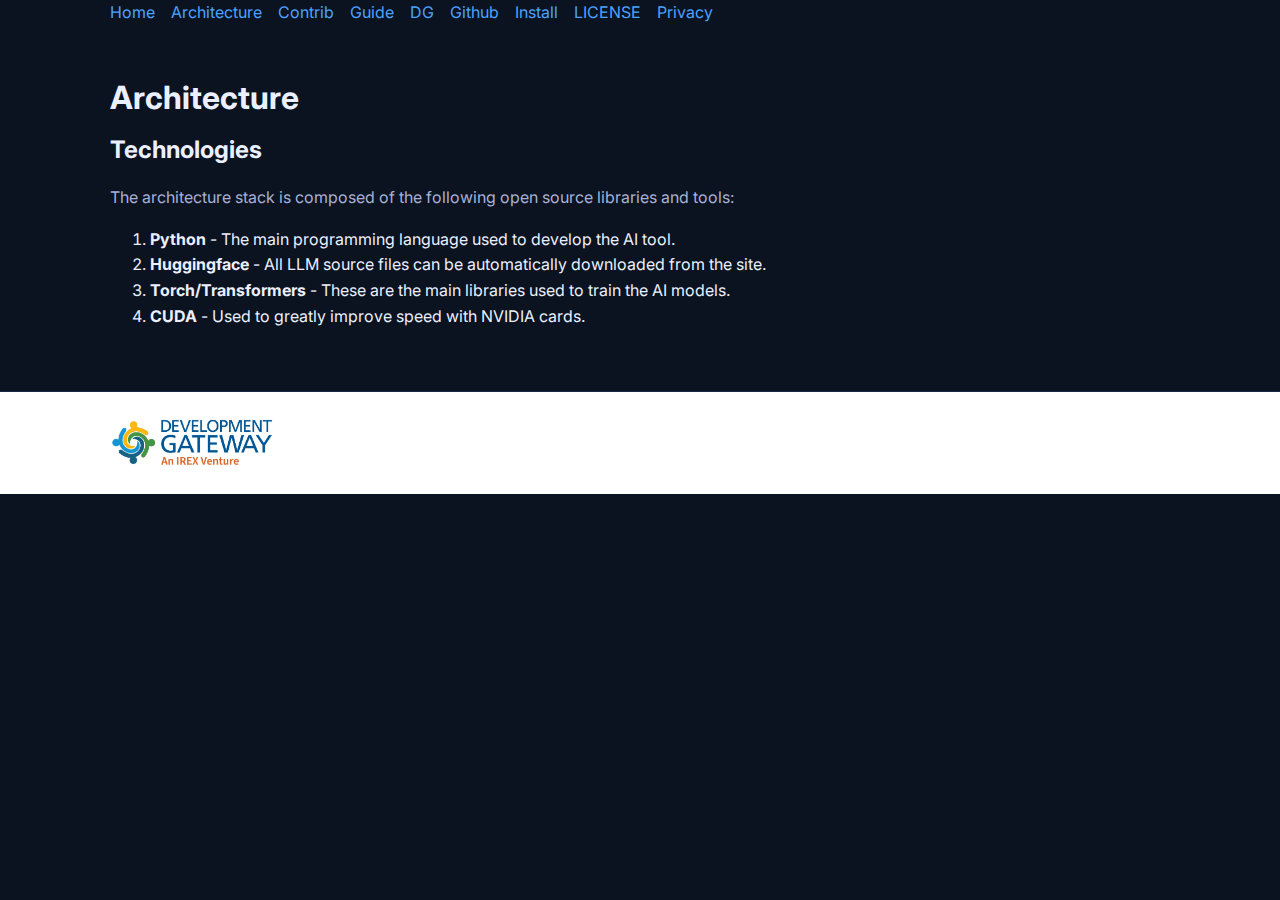
<file: architecture.html>
<!doctype html>
<head>
    <meta charset="utf-8"/>
    <meta name="viewport" content="width=device-width, initial-scale=1"/>
    <title>Architecture • Automatic Contract Summarizer</title>
    <link href="assets/site.css" rel="stylesheet"/>
    <link rel="preconnect" href="https://fonts.googleapis.com">
    <link rel="preconnect" href="https://fonts.gstatic.com" crossorigin>
    <link href="https://fonts.googleapis.com/css2?family=Inter:wght@400;600;800&display=swap" rel="stylesheet">
</head>
<body>
<header>
    <div class="container">
        <nav>
            <a class="item" href="index.html">Home</a>
            <a class="item" href="architecture.html">Architecture</a>
            <a class="item" href="contrib.html">Contrib</a>
            <a class="item" href="guide.html">Guide</a>
            <a class="item" href="https://developmentgateway.org/">DG</a>
            <a class="item" href="https://github.com/devgateway/automatic-contract-summarizer/">Github</a>
            <a class="item" href="install.html">Install</a>
            <a class="item" href="license.html">LICENSE</a>
            <a class="item" href="privacy.html">Privacy</a>
        </nav>
    </div>
</header>

<main>
    <section>
        <div class="container">
            <h1>Architecture</h1>
            <h2>Technologies</h2>
            <p class="lead">The architecture stack is composed of the following open source libraries and tools:</p>
            <ol>
                <li><strong>Python</strong> - The main programming language used to develop the AI tool.</li>
                <li><strong>Huggingface</strong> - All LLM source files can be automatically downloaded from the site.
                </li>
                <li><strong>Torch/Transformers</strong> - These are the main libraries used to train the AI models.</li>
                <li><strong>CUDA</strong> - Used to greatly improve speed with NVIDIA cards.</li>
            </ol>
        </div>
    </section>
</main>


<footer>
    <div class="container small">
        <img src="assets/dg_logo.jpg" alt="Development Gateway" class="footer-logo">
    </div>
</footer>
<script src="assets/main.js"></script>
</body>
</html>
</file>
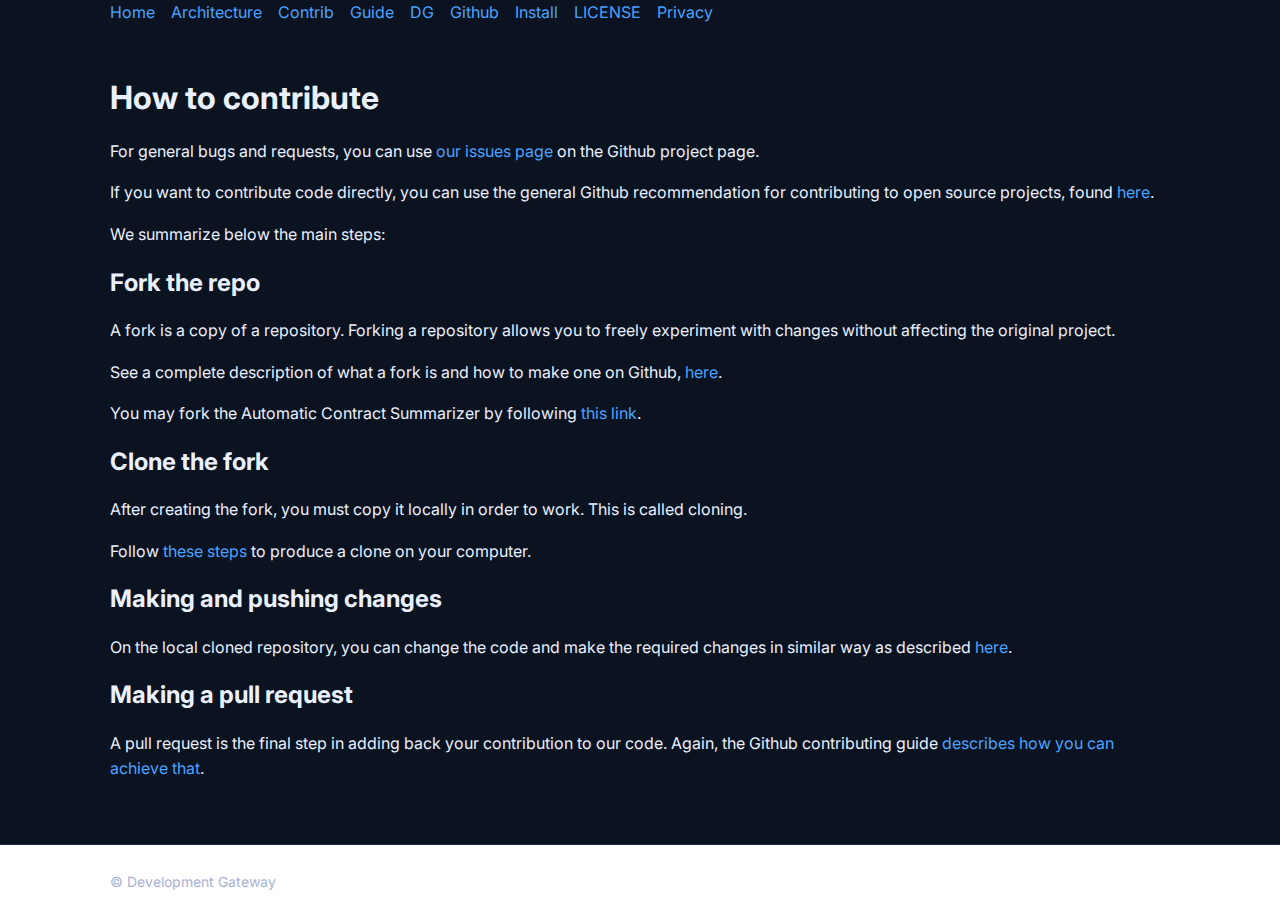
<file: contrib.html>
<!doctype html>
<html lang="en">
<head>
    <meta charset="utf-8"/>
    <meta name="viewport" content="width=device-width, initial-scale=1"/>
    <title>Contrib • Automatic Contract Summarizer</title>
    <link href="assets/site.css" rel="stylesheet"/>
    <link rel="preconnect" href="https://fonts.googleapis.com">
    <link rel="preconnect" href="https://fonts.gstatic.com" crossorigin>
    <link href="https://fonts.googleapis.com/css2?family=Inter:wght@400;600;800&display=swap" rel="stylesheet">
</head>
<body>
<header>
    <div class="container">
        <nav>
            <a class="item" href="index.html">Home</a>
            <a class="item" href="architecture.html">Architecture</a>
            <a class="item" href="contrib.html">Contrib</a>
            <a class="item" href="guide.html">Guide</a>
            <a class="item" href="dg.html">DG</a>
            <a class="item" href="github.html">Github</a>
            <a class="item" href="install.html">Install</a>
            <a class="item" href="license.html">LICENSE</a>
            <a class="item" href="privacy.html">Privacy</a>
        </nav>
    </div>
</header>
<main>
    <section>
        <div class="container">
            <div class="post-content">
                <h1 id="how-to-contribute">How to contribute</h1>

                <p>For general bugs and requests, you can use <a
                        href="https://github.com/devgateway/automatic-contract-summarizer/issues">our
                    issues page</a> on the Github project page.</p>

                <p>If you want to contribute code directly, you can use the general Github recommendation for
                    contributing to open source projects, found <a
                            href="https://docs.github.com/en/get-started/quickstart/contributing-to-projects">here</a>.
                </p>

                <p>We summarize below the main steps:</p>

                <h2 id="fork-the-repo">Fork the repo</h2>

                <p>A fork is a copy of a repository. Forking a repository allows you to freely experiment with changes
                    without affecting the original project.</p>

                <p>See a complete description of what a fork is and how to make one on Github, <a
                        href="https://docs.github.com/en/get-started/quickstart/fork-a-repo">here</a>.</p>

                <p>You may fork the Automatic Contract Summarizer by following <a
                        href="https://github.com/devgateway/automatic-contract-summarizer/fork">this
                    link</a>.</p>

                <h2 id="clone-the-fork">Clone the fork</h2>

                <p>After creating the fork, you must copy it locally in order to work. This is called cloning.</p>

                <p>Follow <a
                        href="https://docs.github.com/en/get-started/quickstart/contributing-to-projects#cloning-a-fork">these
                    steps</a> to produce a clone on your computer.</p>

                <h2 id="making-and-pushing-changes">Making and pushing changes</h2>

                <p>On the local cloned repository, you can change the code and make the required changes in similar way
                    as described <a
                            href="https://docs.github.com/en/get-started/quickstart/contributing-to-projects#making-and-pushing-changes">here</a>.
                </p>

                <h2 id="making-a-pull-request">Making a pull request</h2>

                <p>A pull request is the final step in adding back your contribution to our code. Again, the Github
                    contributing guide
                    <a href="https://docs.github.com/en/get-started/quickstart/contributing-to-projects#making-a-pull-request">describes
                        how you can achieve that</a>.</p>


            </div>
        </div>
    </section>
</main>
<footer>
    <div class="container small">© Development Gateway</div>
</footer>
<script src="assets/main.js"></script>
</body>
</html>
</file>
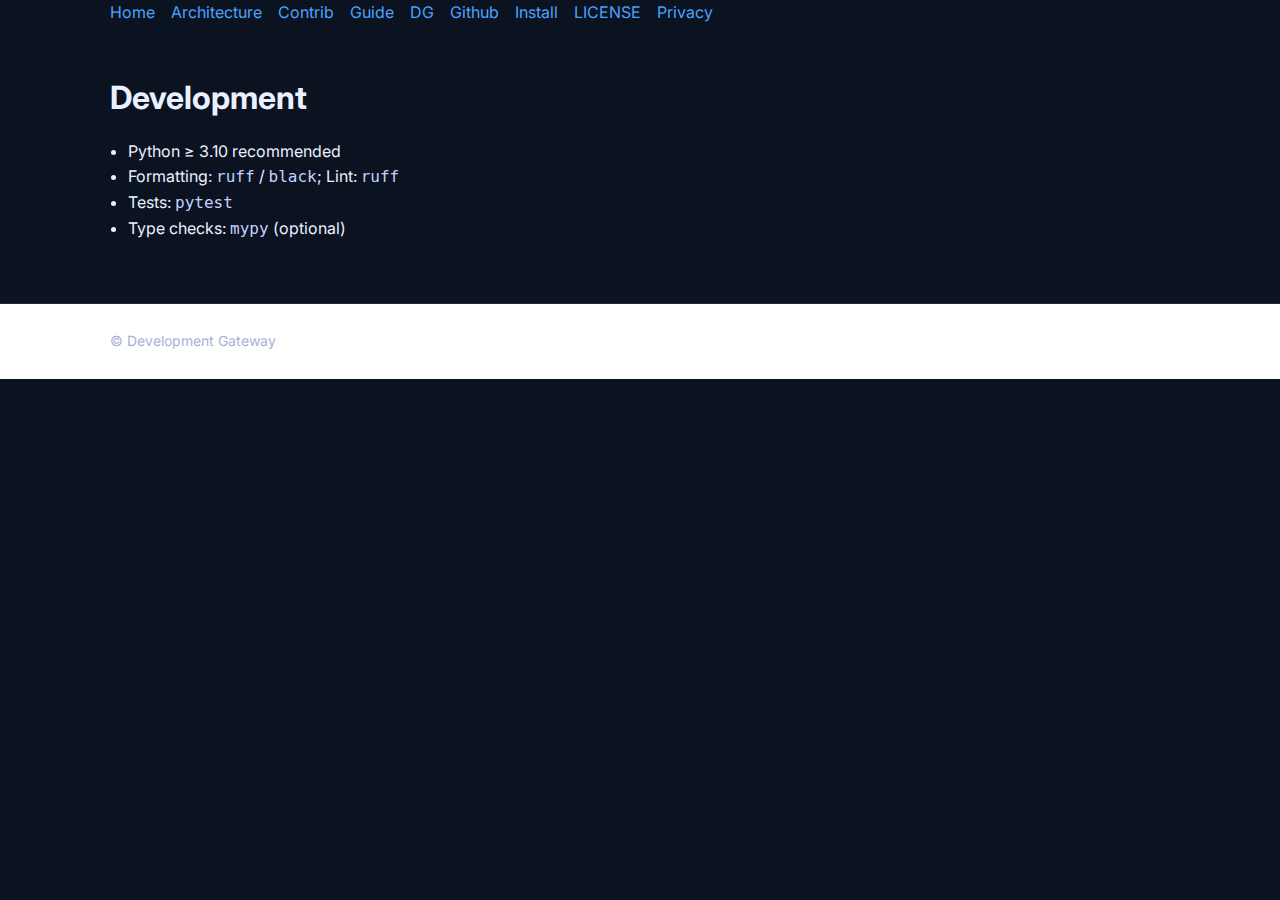
<file: development.html>
<!doctype html>
<html lang="en">
<head>
    <meta charset="utf-8" />
    <meta name="viewport" content="width=device-width, initial-scale=1" />
    <title>Development • Automatic Contract Summarizer</title>
    <link href="assets/site.css" rel="stylesheet" />
    <link rel="preconnect" href="https://fonts.googleapis.com"><link rel="preconnect" href="https://fonts.gstatic.com" crossorigin>
    <link href="https://fonts.googleapis.com/css2?family=Inter:wght@400;600;800&display=swap" rel="stylesheet">
</head>
<body>
<header>
    <div class="container">
        <nav>
            <a class="item" href="index.html">Home</a>
            <a class="item" href="architecture.html">Architecture</a>
            <a class="item" href="contrib.html">Contrib</a>
            <a class="item" href="guide.html">Guide</a>
            <a class="item" href="dg.html">DG</a>
            <a class="item" href="github.html">Github</a>
            <a class="item" href="install.html">Install</a>
            <a class="item" href="license.html">LICENSE</a>
            <a class="item" href="privacy.html">Privacy</a>
        </nav>
    </div>
</header>
<main>
    <section><div class="container">
        <h1>Development</h1>
        <ul class="simple">
            <li>Python ≥ 3.10 recommended</li>
            <li>Formatting: <span class="mono">ruff</span> / <span class="mono">black</span>; Lint: <span class="mono">ruff</span></li>
            <li>Tests: <span class="mono">pytest</span></li>
            <li>Type checks: <span class="mono">mypy</span> (optional)</li>
        </ul>
    </div></section>
</main>
<footer><div class="container small">© Development Gateway</div></footer>
<script src="assets/main.js"></script>
</body>
</html>
</file>
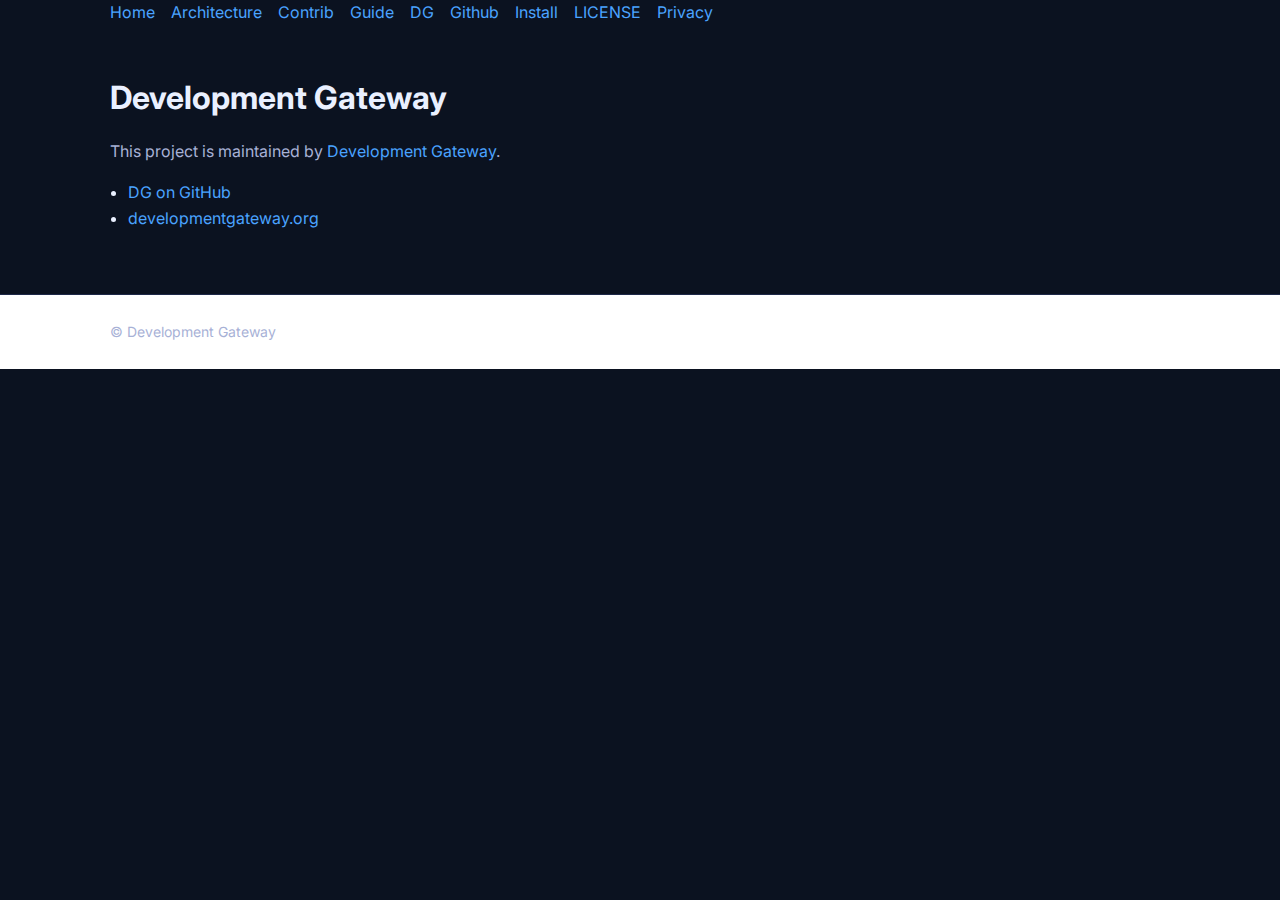
<file: dg.html>
<!doctype html>
<html lang="en">
<head>
    <meta charset="utf-8"/>
    <meta name="viewport" content="width=device-width, initial-scale=1"/>
    <title>DG • Automatic Contract Summarizer</title>
    <link href="assets/site.css" rel="stylesheet"/>
    <link rel="preconnect" href="https://fonts.googleapis.com">
    <link rel="preconnect" href="https://fonts.gstatic.com" crossorigin>
    <link href="https://fonts.googleapis.com/css2?family=Inter:wght@400;600;800&display=swap" rel="stylesheet">
</head>
<body>
<header>
    <div class="container">
        <nav>
            <a class="item" href="index.html">Home</a>
            <a class="item" href="architecture.html">Architecture</a>
            <a class="item" href="contrib.html">Contrib</a>
            <a class="item" href="guide.html">Guide</a>
            <a class="item" href="dg.html">DG</a>
            <a class="item" href="github.html">Github</a>
            <a class="item" href="install.html">Install</a>
            <a class="item" href="license.html">LICENSE</a>
            <a class="item" href="privacy.html">Privacy</a>
        </nav>
    </div>
</header>
<main>
    <section>
        <div class="container">
            <h1>Development Gateway</h1>
            <p class="lead">This project is maintained by <a target="_blank" rel="noopener"
                                                             href="https://developmentgateway.org">Development
                Gateway</a>.</p>
            <ul class="simple">
                <li><a target="_blank" rel="noopener" href="https://github.com/devgateway">DG on GitHub</a></li>
                <li><a target="_blank" rel="noopener" href="https://developmentgateway.org">developmentgateway.org</a>
                </li>
            </ul>
        </div>
    </section>
</main>
<footer>
    <div class="container small">© Development Gateway</div>
</footer>
<script src="assets/main.js"></script>
</body>
</html>
</file>
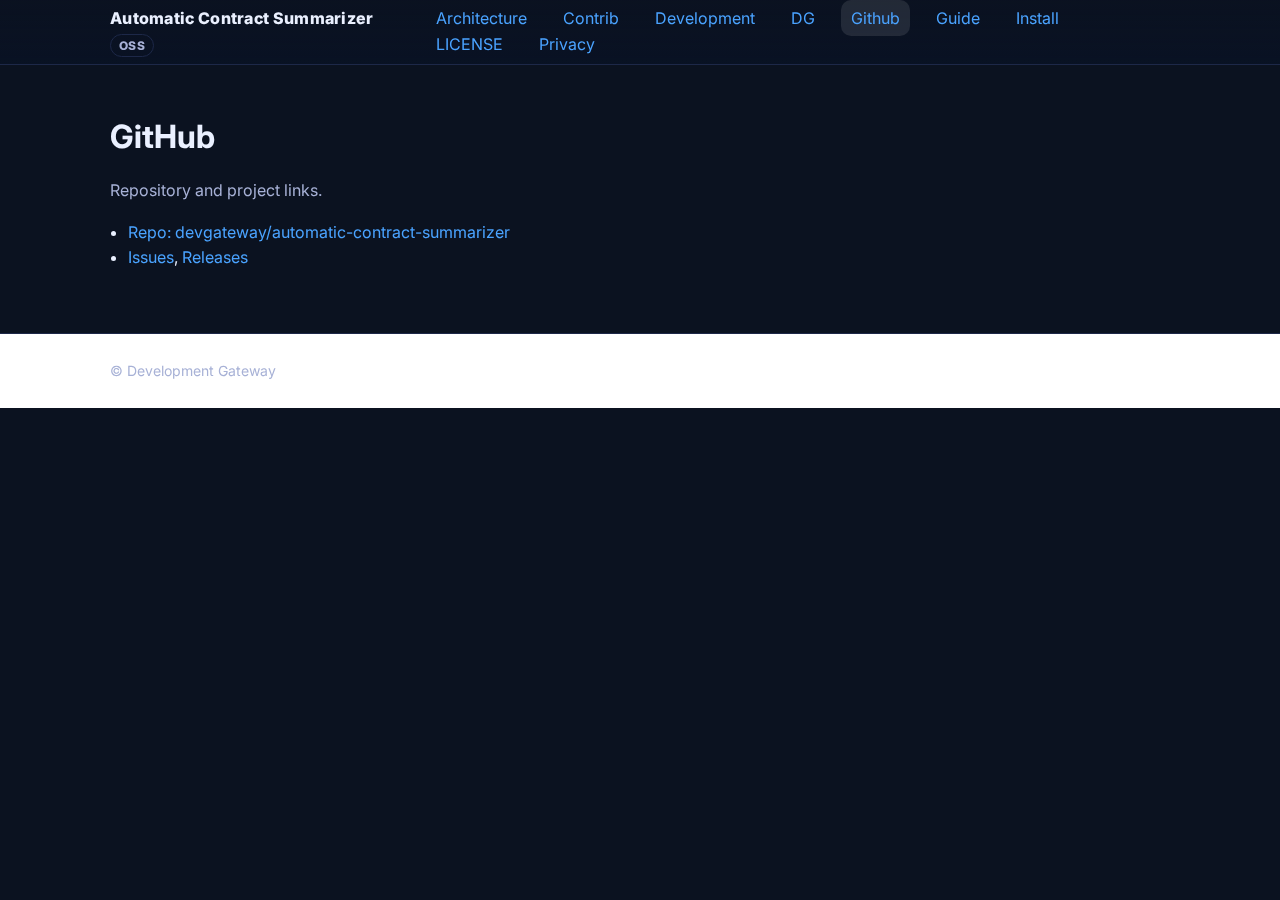
<file: github.html>
<!doctype html>
<html lang="en">
<head>
    <meta charset="utf-8" />
    <meta name="viewport" content="width=device-width, initial-scale=1" />
    <title>Github • Automatic Contract Summarizer</title>
    <link href="assets/site.css" rel="stylesheet" />
    <link rel="preconnect" href="https://fonts.googleapis.com"><link rel="preconnect" href="https://fonts.gstatic.com" crossorigin>
    <link href="https://fonts.googleapis.com/css2?family=Inter:wght@400;600;800&display=swap" rel="stylesheet">
</head>
<body>
<header class="header"><div class="container nav"><div class="brand">Automatic Contract Summarizer <span class="badge">OSS</span></div><div class="spacer"></div><nav class="menu" aria-label="Primary">
    <a href="architecture.html">Architecture</a>
    <a href="contrib.html">Contrib</a>
    <a href="development.html">Development</a>
    <a href="dg.html">DG</a>
    <a href="github.html">Github</a>
    <a href="guide.html">Guide</a>
    <a href="install.html">Install</a>
    <a href="license.html">LICENSE</a>
    <a href="privacy.html">Privacy</a>
</nav></div></header>
<main>
    <section><div class="container">
        <h1>GitHub</h1>
        <p class="lead">Repository and project links.</p>
        <ul class="simple">
            <li><a target="_blank" rel="noopener" href="https://github.com/devgateway/automatic-contract-summarizer">Repo: devgateway/automatic-contract-summarizer</a></li>
            <li><a target="_blank" rel="noopener" href="https://github.com/devgateway/automatic-contract-summarizer/issues">Issues</a>, <a target="_blank" rel="noopener" href="https://github.com/devgateway/automatic-contract-summarizer/releases">Releases</a></li>
        </ul>
    </div></section>
</main>
<footer><div class="container small">© Development Gateway</div></footer>
<script src="assets/main.js"></script>
</body>
</html>
</file>
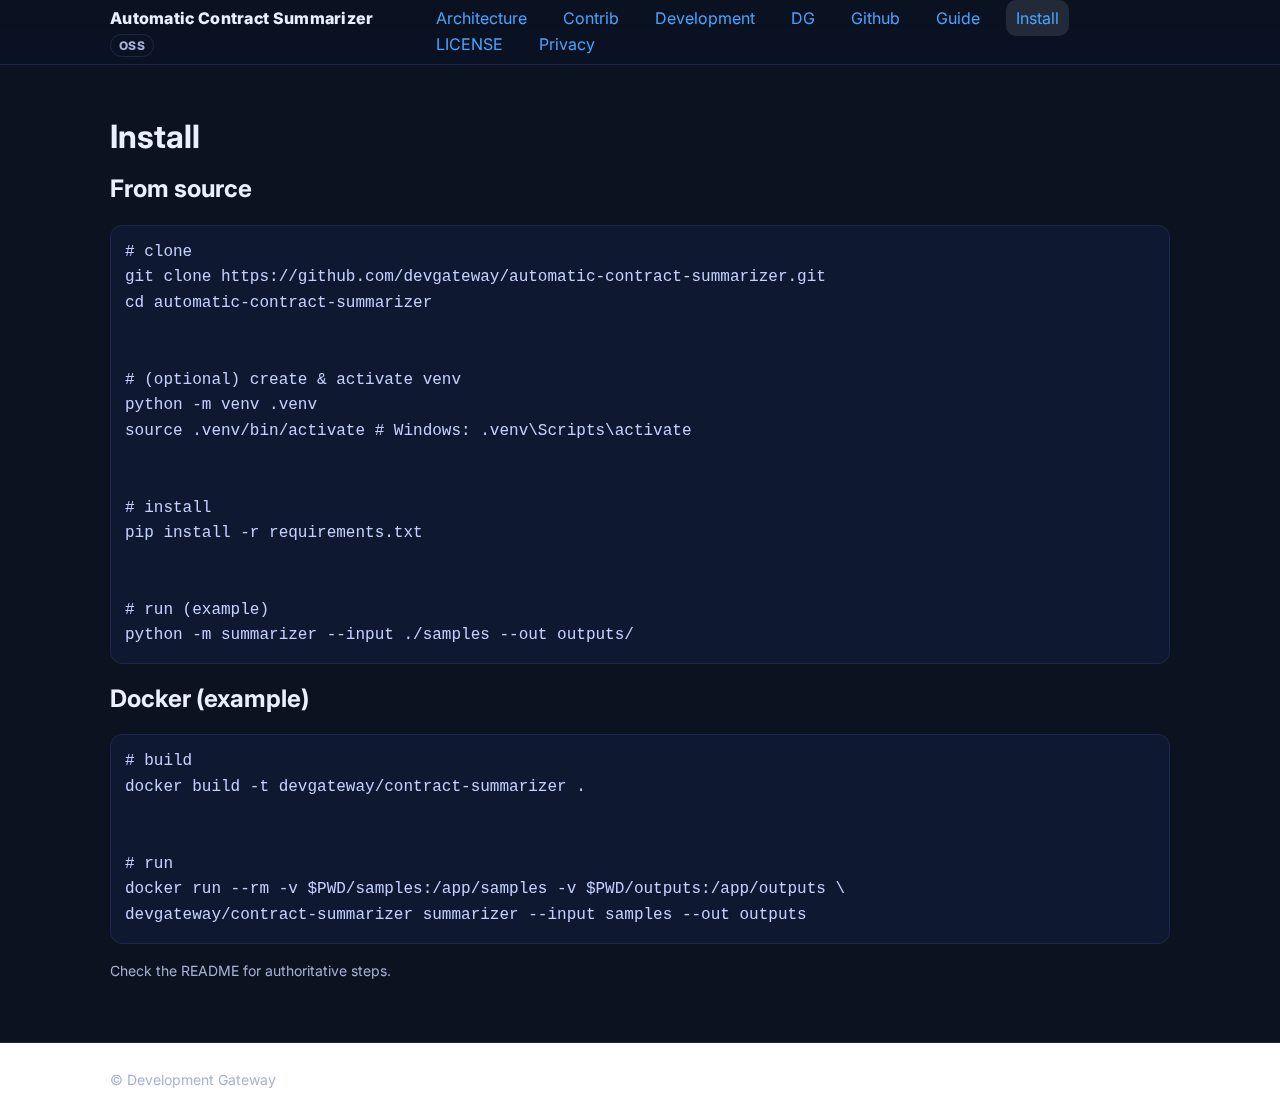
<file: install.html>
<!doctype html>
<html lang="en">
<head>
    <meta charset="utf-8" />
    <meta name="viewport" content="width=device-width, initial-scale=1" />
    <title>Install • Automatic Contract Summarizer</title>
    <link href="assets/site.css" rel="stylesheet" />
    <link rel="preconnect" href="https://fonts.googleapis.com"><link rel="preconnect" href="https://fonts.gstatic.com" crossorigin>
    <link href="https://fonts.googleapis.com/css2?family=Inter:wght@400;600;800&display=swap" rel="stylesheet">
</head>
<body>
<header class="header"><div class="container nav"><div class="brand">Automatic Contract Summarizer <span class="badge">OSS</span></div><div class="spacer"></div><nav class="menu" aria-label="Primary">
    <a href="architecture.html">Architecture</a>
    <a href="contrib.html">Contrib</a>
    <a href="development.html">Development</a>
    <a href="dg.html">DG</a>
    <a href="github.html">Github</a>
    <a href="guide.html">Guide</a>
    <a href="install.html">Install</a>
    <a href="license.html">LICENSE</a>
    <a href="privacy.html">Privacy</a>
</nav></div></header>
<main>
    <section><div class="container">
        <h1>Install</h1>
        <h2>From source</h2>
        <pre class="mono"># clone
git clone https://github.com/devgateway/automatic-contract-summarizer.git
cd automatic-contract-summarizer


# (optional) create & activate venv
python -m venv .venv
source .venv/bin/activate # Windows: .venv\Scripts\activate


# install
pip install -r requirements.txt


# run (example)
python -m summarizer --input ./samples --out outputs/
</pre>
        <h2>Docker (example)</h2>
        <pre class="mono"># build
docker build -t devgateway/contract-summarizer .


# run
docker run --rm -v $PWD/samples:/app/samples -v $PWD/outputs:/app/outputs \
devgateway/contract-summarizer summarizer --input samples --out outputs
</pre>
        <p class="small">Check the README for authoritative steps.</p>
    </div></section>
</main>
<footer><div class="container small">© Development Gateway</div></footer>
<script src="assets/main.js"></script>
</body>
</html>
</file>
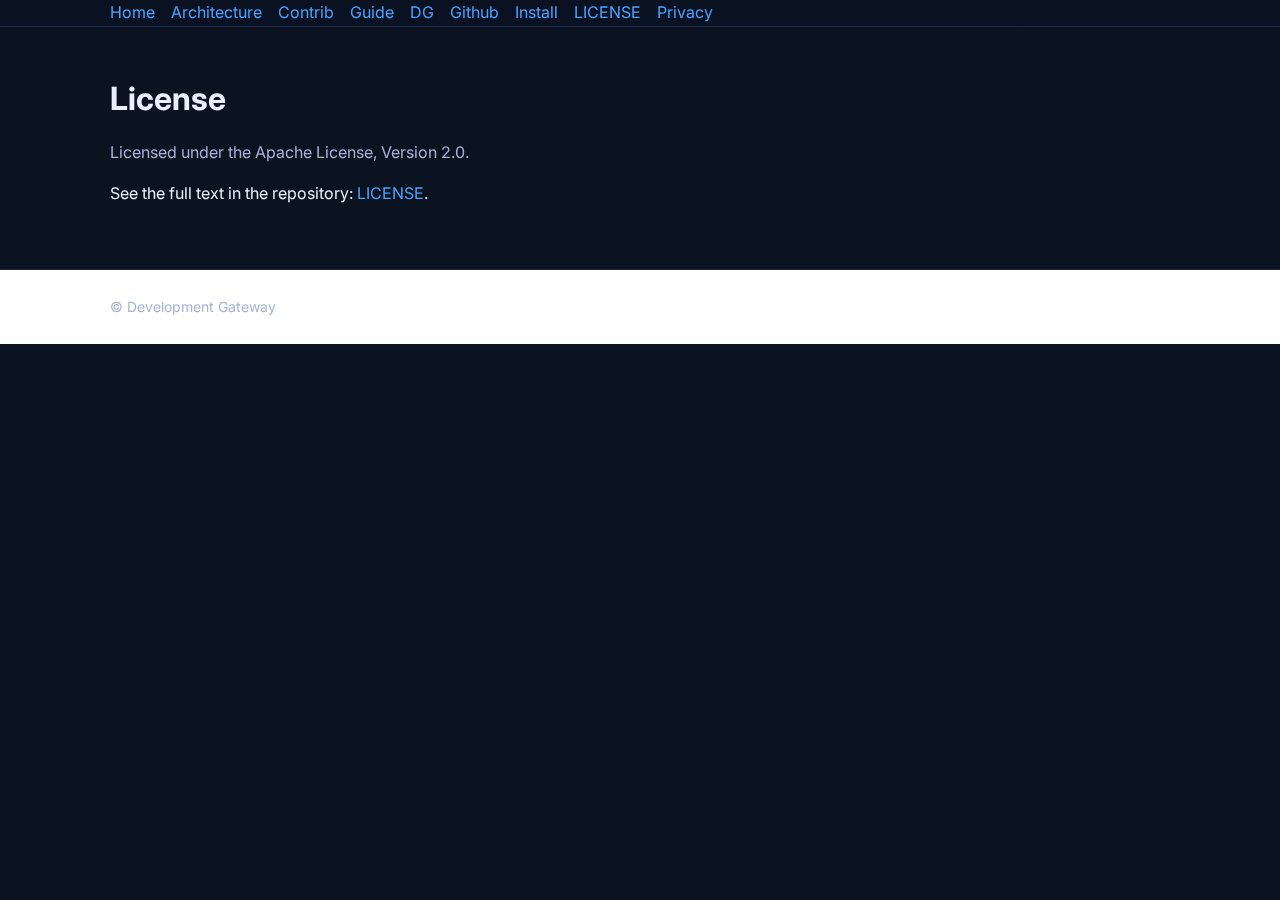
<file: license.html>
<!doctype html>
<html lang="en">
<head>
    <meta charset="utf-8"/>
    <meta name="viewport" content="width=device-width, initial-scale=1"/>
    <title>LICENSE • Automatic Contract Summarizer</title>
    <link href="assets/site.css" rel="stylesheet"/>
    <link rel="preconnect" href="https://fonts.googleapis.com">
    <link rel="preconnect" href="https://fonts.gstatic.com" crossorigin>
    <link href="https://fonts.googleapis.com/css2?family=Inter:wght@400;600;800&display=swap" rel="stylesheet">
</head>
<body>
<header class="header">
    <div class="container">
        <nav>
            <a class="item" href="index.html">Home</a>
            <a class="item" href="architecture.html">Architecture</a>
            <a class="item" href="contrib.html">Contrib</a>
            <a class="item" href="guide.html">Guide</a>
            <a class="item" href="https://developmentgateway.org/">DG</a>
            <a class="item" href="https://github.com/devgateway/automatic-contract-summarizer/">Github</a>
            <a class="item" href="install.html">Install</a>
            <a class="item" href="license.html">LICENSE</a>
            <a class="item" href="privacy.html">Privacy</a>
        </nav>
    </div>
</header>
<main>
    <section>
        <div class="container">
            <h1>License</h1>
            <p class="lead">Licensed under the Apache License, Version 2.0.</p>
            <p>See the full text in the repository: <a target="_blank" rel="noopener"
                                                       href="https://github.com/devgateway/automatic-contract-summarizer/blob/main/LICENSE">LICENSE</a>.
            </p>
        </div>
    </section>
</main>
<footer>
    <div class="container small">© Development Gateway</div>
</footer>
<script src="assets/main.js"></script>
</body>
</html>
</file>
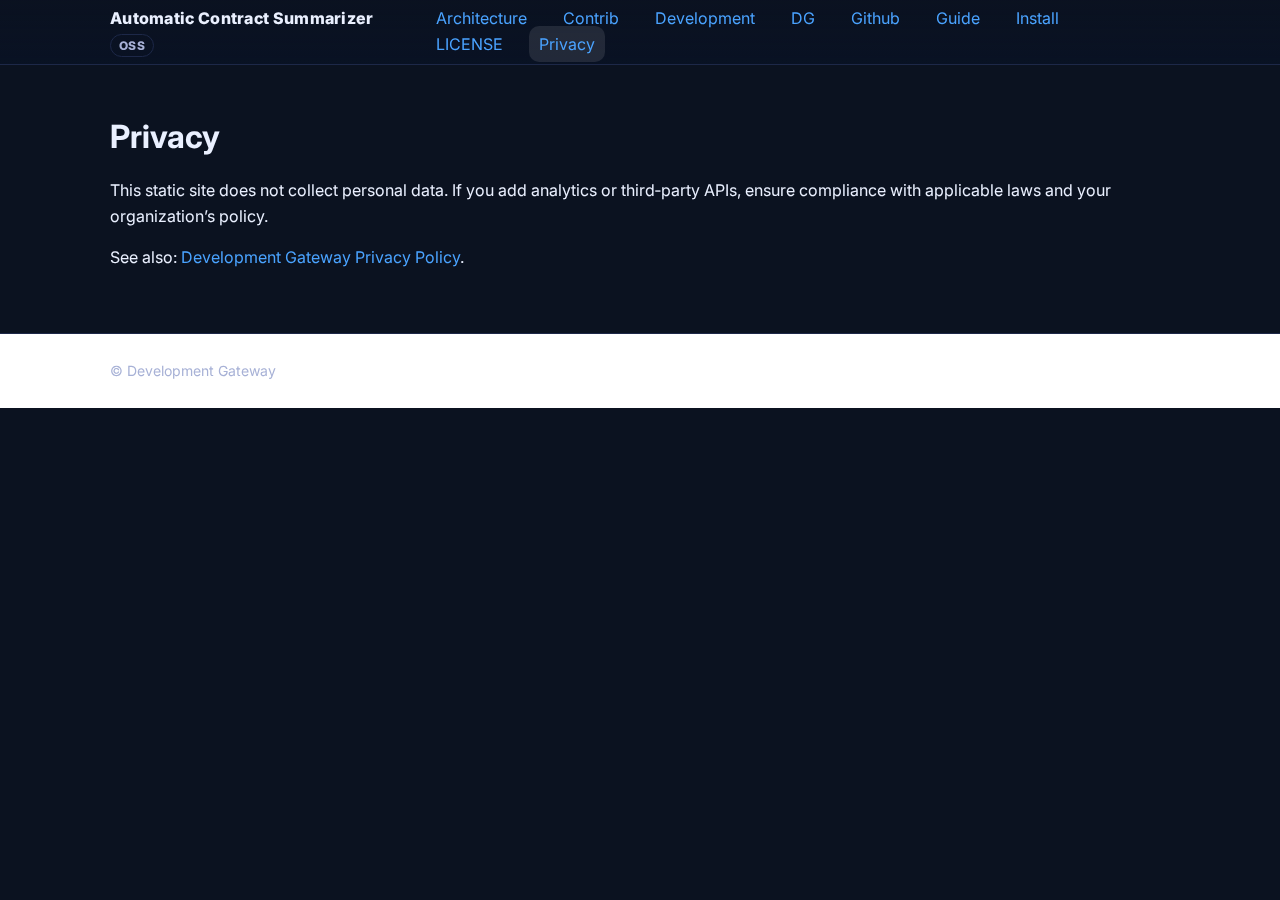
<file: privacy.html>
<!doctype html>
<html lang="en">
<head>
    <meta charset="utf-8" />
    <meta name="viewport" content="width=device-width, initial-scale=1" />
    <title>Privacy • Automatic Contract Summarizer</title>
    <link href="assets/site.css" rel="stylesheet" />
    <link rel="preconnect" href="https://fonts.googleapis.com"><link rel="preconnect" href="https://fonts.gstatic.com" crossorigin>
    <link href="https://fonts.googleapis.com/css2?family=Inter:wght@400;600;800&display=swap" rel="stylesheet">
</head>
<body>
<header class="header"><div class="container nav"><div class="brand">Automatic Contract Summarizer <span class="badge">OSS</span></div><div class="spacer"></div><nav class="menu" aria-label="Primary">
    <a href="architecture.html">Architecture</a>
    <a href="contrib.html">Contrib</a>
    <a href="development.html">Development</a>
    <a href="dg.html">DG</a>
    <a href="github.html">Github</a>
    <a href="guide.html">Guide</a>
    <a href="install.html">Install</a>
    <a href="license.html">LICENSE</a>
    <a href="privacy.html">Privacy</a>
</nav></div></header>
<main>
    <section><div class="container">
        <h1>Privacy</h1>
        <p>This static site does not collect personal data. If you add analytics or third‑party APIs, ensure compliance with applicable laws and your organization’s policy.</p>
        <p>See also: <a target="_blank" rel="noopener" href="https://developmentgateway.org/privacy-policy/">Development Gateway Privacy Policy</a>.</p>
    </div></section>
</main>
<footer><div class="container small">© Development Gateway</div></footer>
<script src="assets/main.js"></script>
</body>
</html>
</file>
<file: assets/site.css>
:root {
    --bg: #0b1220; /* deep blue background */
    --bg-2: #0f1730;
    --fg: #eaf0ff; /* text */
    --muted: #a7b1d6; /* subdued text */
    --link: #4aa3ff; /* links */
    --accent: #40e0d0; /* accents */
    --border: #1d2848; /* hairline borders */
    --radius: 14px;
}

* {
    box-sizing: border-box
}

html, body {
    margin: 0;
    padding: 0;
    background: var(--bg);
    color: var(--fg);
    font-family: Inter, system-ui, Segoe UI, Roboto, Arial, sans-serif;
    line-height: 1.6
}

a {
    color: var(--link);
    text-decoration: none
}

a:hover {
    text-decoration: underline
}

.container {
    max-width: 1100px;
    margin: 0 auto;
    padding: 0 20px
}


/* Header / top nav */
.header {
    position: sticky;
    top: 0;
    z-index: 50;
    background: linear-gradient(180deg, rgba(11, 18, 32, .95), rgba(11, 18, 32, .70));
    border-bottom: 1px solid var(--border);
    backdrop-filter: saturate(180%) blur(12px)
}

.nav {
    display: flex;
    align-items: center;
    gap: 18px;
    height: 64px
}

nav .item {
    padding-right: 12px;
}

.brand {
    font-weight: 800;
    letter-spacing: .3px
}

.spacer {
    flex: 1
}

.menu a {
    margin: 0 6px;
    padding: 8px 10px;
    border-radius: 10px;
    white-space: nowrap
}

.menu a:hover {
    background: rgba(255, 255, 255, .06)
}

.menu a.active {
    background: rgba(255, 255, 255, .10);
    text-decoration: none
}

.badge {
    font-size: 12px;
    padding: 3px 8px;
    border: 1px solid var(--border);
    border-radius: 999px;
    color: var(--muted)
}


/* Hero */
.hero {
    padding: 70px 0;
    background: linear-gradient(180deg, var(--bg), var(--bg-2));
    border-bottom: 1px solid var(--border)
}

.title {
    font-size: 42px;
    line-height: 1.15;
    margin: 0 0 10px
}

.subtitle {
    color: var(--muted);
    max-width: 900px
}

.hero .cta {
    display: flex;
    gap: 12px;
    margin-top: 20px;
    flex-wrap: wrap
}

.btn {
    display: inline-flex;
    align-items: center;
    gap: 8px;
    padding: 10px 14px;
    border-radius: 12px;
    border: 1px solid var(--border);
    background: transparent;
    color: var(--fg)
}

.btn.primary {
    background: linear-gradient(135deg, var(--link), var(--accent));
    color: #08111f;
    border: 0;
    font-weight: 700
}


/* Content */
section {
    padding: 46px 0;
    border-bottom: 1px solid var(--border)
}

section h1, section h2 {
    margin: 0 0 8px
}

.lead {
    color: var(--muted)
}

.note {
    background: #0d1b2a;
    border-left: 4px solid var(--link);
    padding: 12px 14px;
    border-radius: 12px
}

.mono {
    font-family: ui-monospace, SFMono-Regular, Menlo, Consolas, monospace;
    color: #c4d1ff
}

.small {
    font-size: 14px;
    color: var(--muted)
}

ul.simple {
    padding-left: 18px
}

pre {
    background: #0f1831;
    border: 1px solid var(--border);
    border-radius: 12px;
    padding: 14px;
    overflow: auto
}

footer {
    padding: 26px 0;
    color: var(--muted);
    background-color: white;
}

.footer-logo {
    height: 50px;
    vertical-align: middle;
    margin-right: 6px
}


/* Responsive */
@media (max-width: 860px) {
    .title {
        font-size: 34px
    }
}
</file>
